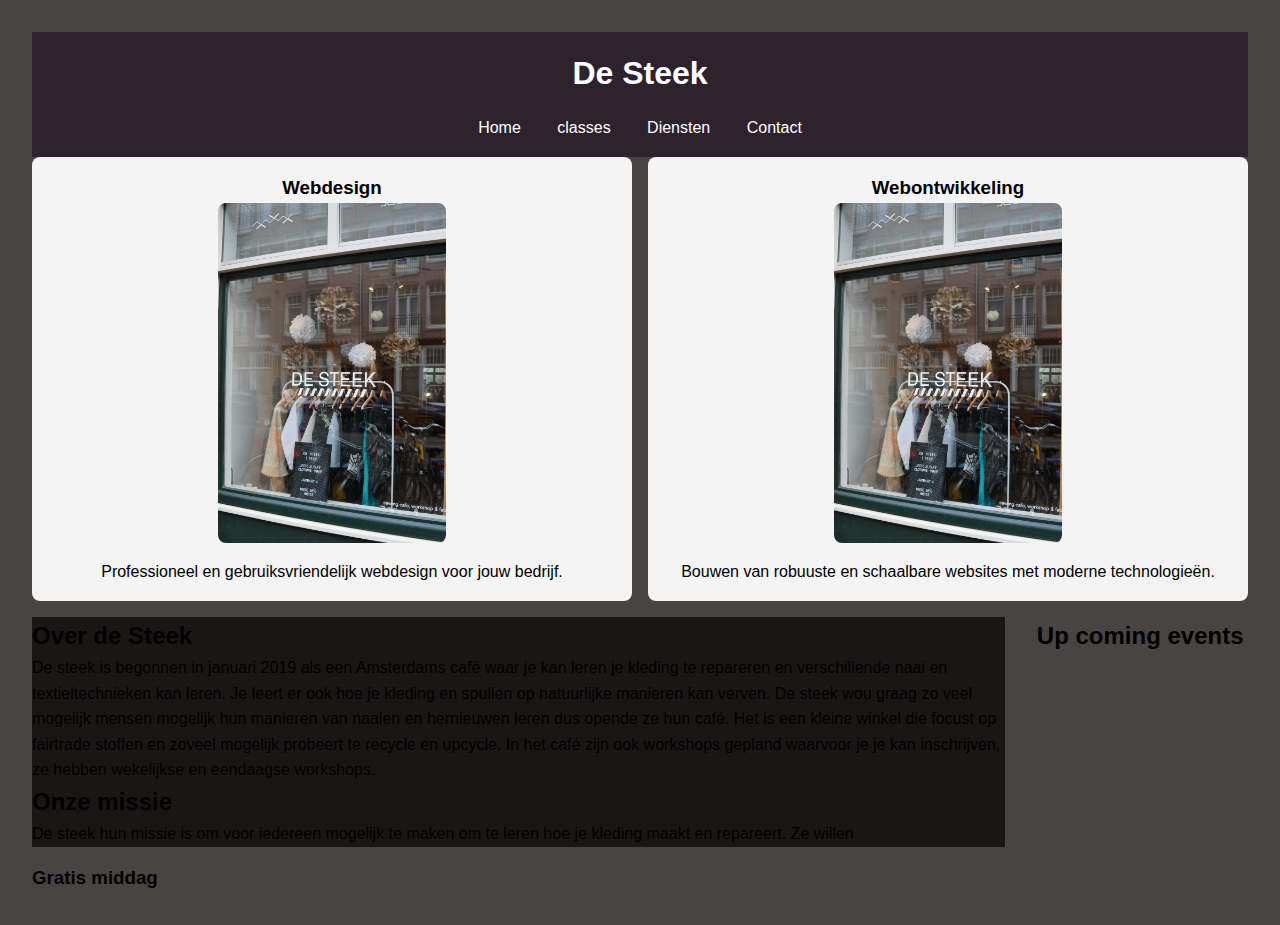
<file: index.html>
<!DOCTYPE html>
<html lang="en">

<head>
    <meta charset="UTF-8">
    <meta name="viewport" content="width=device-width, initial-scale=1.0">
    <title>De Steek</title>
    <link rel="stylesheet" href="stylesheet.css">
</head>

<body>
    <main>
        <header>
            <h1>De Steek</h1>
            <nav>
                <a href="index.html">Home</a>
                <a href="desteekclass.html">classes</a>
                <a href="services">Diensten</a>
                <a href="contact">Contact</a>
            </nav>
        </header>







        <div class="home-container">
            <div class="home-item medium">
                <h3>Webdesign</h3>
                <img src="images/de steek window.jpg"alt="Een foto van het raam van de winkel de Steek.">
                <p>Professioneel en gebruiksvriendelijk webdesign voor jouw bedrijf.</p>
            </div>

            <div class="home-item medium">
                <h3>Webontwikkeling</h3>
                <img src="images/de steek window.jpg"alt="Een foto van het raam van de winkel de Steek.">
                <p>Bouwen van robuuste en schaalbare websites met moderne technologieën.</p>
            </div>
            <div class="overons">
                <h2>Over de Steek</h2>
                <div>
                    <p>De steek is begonnen in januari 2019 als een Amsterdams café waar je kan leren je kleding te
                        repareren en
                        verschillende naai en textieltechnieken kan leren. Je leert er ook hoe je kleding en spullen op
                        natuurlijke
                        manieren kan verven. De steek wou graag zo veel mogelijk mensen mogelijk hun manieren van naaien
                        en
                        hernieuwen leren dus opende ze hun café. Het is een kleine winkel die focust op fairtrade
                        stoffen en
                        zoveel
                        mogelijk probeert te recycle en upcycle.
                        In het café zijn ook workshops gepland waarvoor je je kan inschrijven, ze hebben wekelijkse en
                        eendaagse
                        workshops.
                    </p>
                </div>
                <h2>Onze missie</h2>
                <p>De steek hun missie is om voor iedereen mogelijk te maken om te leren hoe je kleding maakt en
                    repareert.
                    Ze
                    willen
                </p>
            </div>
            <div class="Events"></div>
            <h2>Up coming events</h2>
            <h3>Gratis middag</h3>
        </div>
    </main>
</body>

</html>
</file>
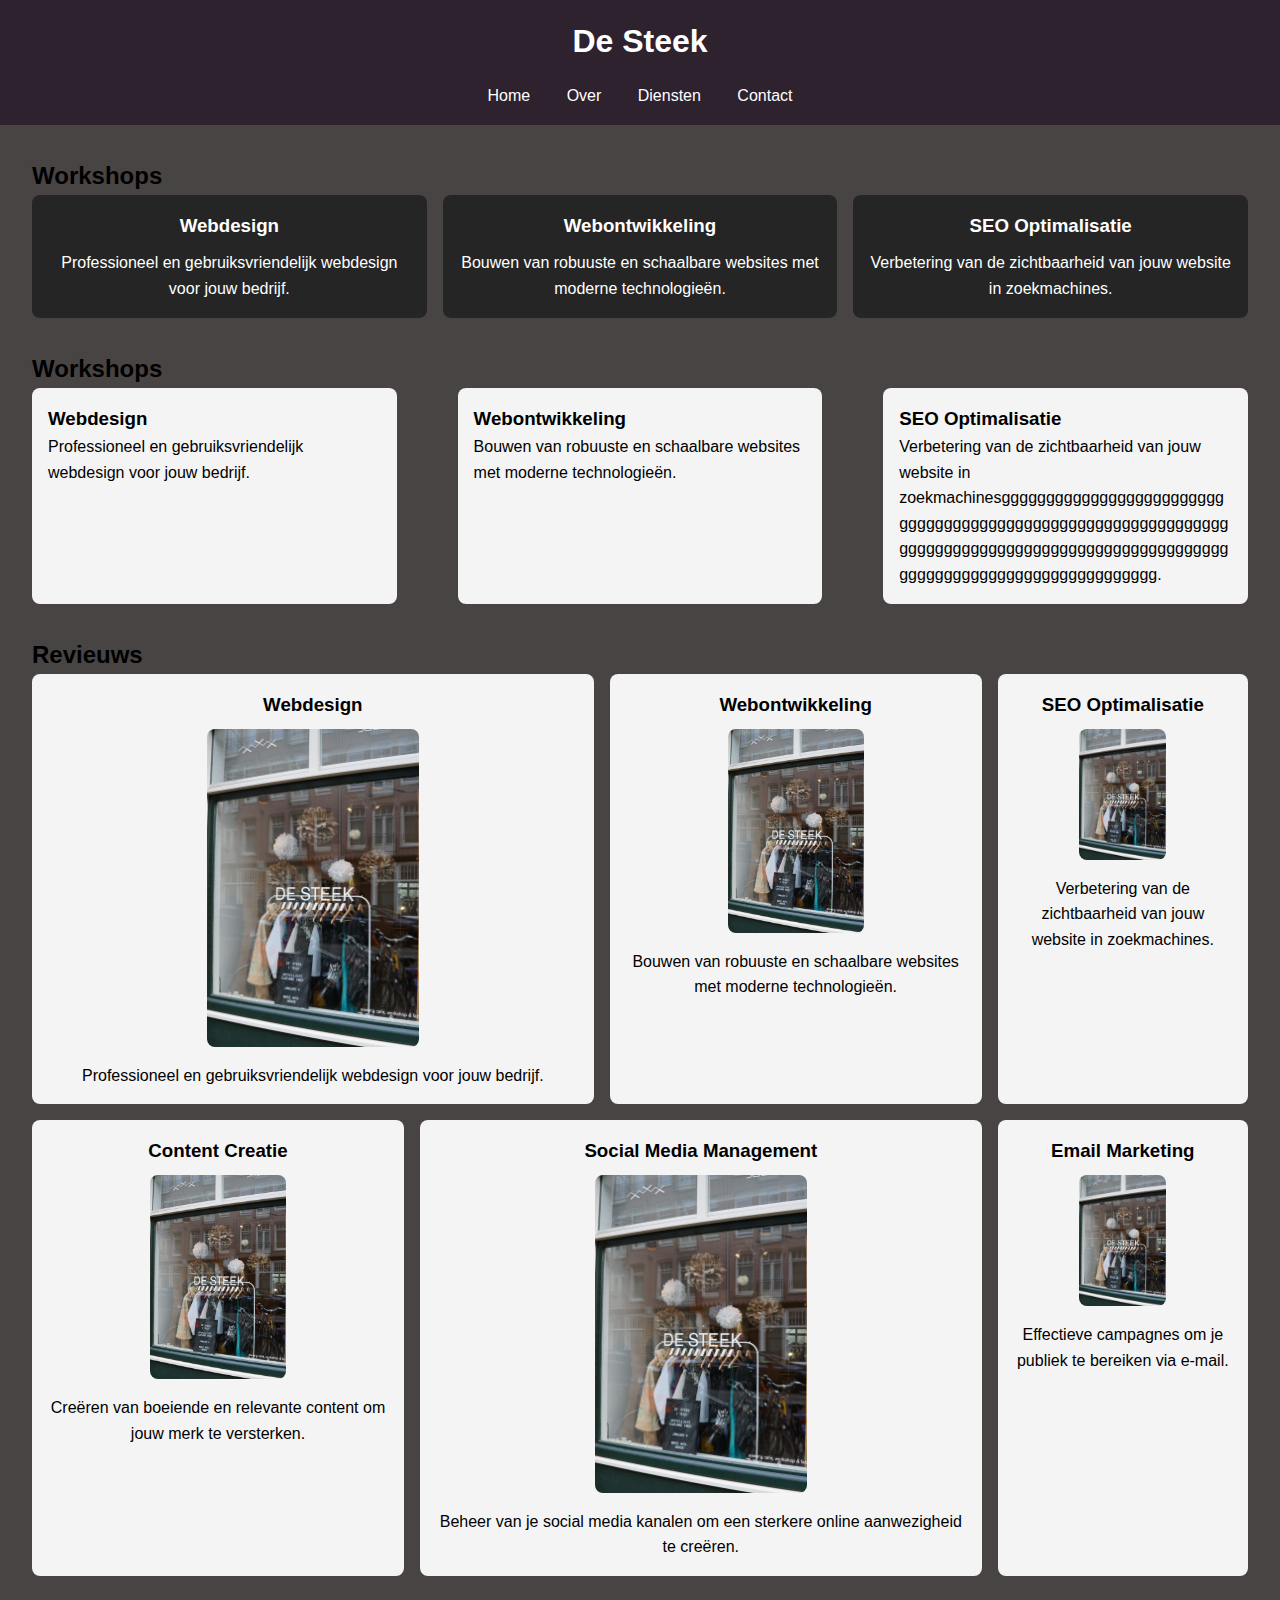
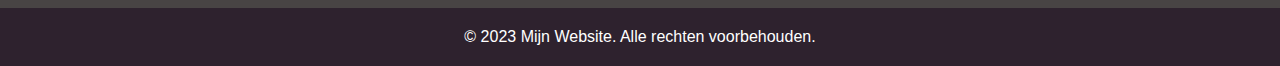
<file: desteekclass.html>
<!DOCTYPE html>
<html lang="nl">

<head>
    <meta charset="UTF-8">
    <meta name="viewport" content="width=device-width, initial-scale=1.0">
    <title>Flexbox Website</title>
    <link rel="stylesheet" href="stylesheet.css">
</head>

<body>

    <header>
        <h1>De Steek</h1>
        <nav>
            <a href="index.html">Home</a>
            <a href="about">Over</a>
            <a href="services">Diensten</a>
            <a href="contact">Contact</a>
        </nav>
    </header>



    <main>

        <section id="workshops">
            <h2>Workshops</h2>
            <div class="workshops-container">
                <div class="workshops-item">
                    <h3>Webdesign</h3>
                    <p>Professioneel en gebruiksvriendelijk webdesign voor jouw bedrijf.</p>
                </div>
                <div class="workshops-item">
                    <h3>Webontwikkeling</h3>
                    <p>Bouwen van robuuste en schaalbare websites met moderne technologieën.</p>
                </div>
                <div class="workshops-item">
                    <h3>SEO Optimalisatie</h3>
                    <p>Verbetering van de zichtbaarheid van jouw website in zoekmachines.</p>
                </div>
            </div>
        </section>


        <section id="events">
            <h2>Workshops</h2>
            <div class="events-container">
                <div class="events-item">
                    <h3>Webdesign</h3>
                    <p>Professioneel en gebruiksvriendelijk webdesign voor jouw bedrijf.</p>
                </div>
                <div class="events-item">
                    <h3>Webontwikkeling</h3>
                    <p>Bouwen van robuuste en schaalbare websites met moderne technologieën.</p>
                </div>
                <div class="events-item">
                    <h3>SEO Optimalisatie</h3>
                    <p>Verbetering van de zichtbaarheid van jouw website in
                        zoekmachinesgggggggggggggggggggggggggggggggggggggggggggggggggggggggggggggggggggggggggggggggggggggggggggggggggggggggggggggggggggggggggggggggg.
                    </p>
                </div>
            </div>
        </section>





        
            <h2>Revieuws</h2>
            <div class="services-container">
                <div class="service-item large">
                    <h3>Webdesign</h3>
                    <img src="images/de steek window.jpg"alt="Een foto van het raam van de winkel de Steek.">
                    <p>Professioneel en gebruiksvriendelijk webdesign voor jouw bedrijf.</p>
                </div>
                <div class="service-item medium">
                    <h3>Webontwikkeling</h3>
                    <img src="images/de steek window.jpg"alt="Een foto van het raam van de winkel de Steek.">
                    <p>Bouwen van robuuste en schaalbare websites met moderne technologieën.</p>
                </div>
                <div class="service-item small">
                    <h3>SEO Optimalisatie</h3>
                    <img src="images/de steek window.jpg"alt="Een foto van het raam van de winkel de Steek.">
                    <p>Verbetering van de zichtbaarheid van jouw website in zoekmachines.</p>
                </div>
                <div class="service-item medium">
                    <h3>Content Creatie</h3>
                    <img src="images/de steek window.jpg"alt="Een foto van het raam van de winkel de Steek.">
                    <p>Creëren van boeiende en relevante content om jouw merk te versterken.</p>
                </div>
                <div class="service-item large">
                    <h3>Social Media Management</h3>
                    <img src="images/de steek window.jpg"alt="Een foto van het raam van de winkel de Steek.">
                    <p>Beheer van je social media kanalen om een sterkere online aanwezigheid te creëren.</p>
                </div>
                <div class="service-item small">
                    <h3>Email Marketing</h3>
                    <img src="images/de steek window.jpg"alt="Een foto van het raam van de winkel de Steek.">
                    <p>Effectieve campagnes om je publiek te bereiken via e-mail.</p>
                </div>
            </div>
        
    </main>





    <footer>
        <p>© 2023 Mijn Website. Alle rechten voorbehouden.</p>
    </footer>

</body>

</html>
</file>
<file: stylesheet.css>
body {background: rgb(72, 68, 68);}

.overons {display: flex;
flex-direction: column;
width: 80%;
background-color: rgb(27, 22, 22);}

* {
    margin: 0;
    padding: 0;
    box-sizing: border-box;
}

body {
    font-family: Arial, sans-serif;
    line-height: 1.6;
    display: flex;
    flex-direction: column;
    min-height: 100vh;
}

/* Header */
header {
    background-color: #2e222e;
    color: #ffffff;
    padding: 1em;
    text-align: center;
}

header h1 {
    margin-bottom: 0.5em;
}

header nav a {
    color: #fff;
    margin: 0 1em;
    text-decoration: none;
}

header nav a:hover {
    text-decoration: underline;
}

/* Main */
main {
    flex: 1;
    padding: 2em;
}

section {
    margin-bottom: 2em;
}

.workshops-container {
    display: flex;
    justify-content: space-between;
    gap: 1em;
    word-wrap: break-word;

}

.workshops-item {
    flex: 1;
    background-color: #252525;
    padding: 1em;
    border-radius: 8px;
    text-align: center;
    color: #fff;
}

.workshops-item h3 {
    margin-bottom: 0.5em;
}

.events-container {display: flex;
    justify-content: space-between;
    gap: 1em;
    word-wrap: break-word;
}

.events-item {flex: 1;
    background-color: #f4f4f4;
    padding: 1em;
    border-radius: 8px;
    max-width: 30% ;
}

.services-container {
    display: flex;
    flex-wrap: wrap;
    gap: 1em;
}

.service-item {
    background-color: #f4f4f4;
    padding: 1em;
    border-radius: 8px;
    text-align: center;
}

.service-item img {
    width: 40%;
    height: auto;
    border-radius: 8px;
    margin-bottom: 0.5em;
}




.home-container {
    display: flex;
    flex-wrap: wrap;
    gap: 1em;
}

.home-item {
    background-color: #f4f4f4;
    padding: 1em;
    border-radius: 8px;
    text-align: center;
}

.home-item img {
    width: 40%;
    height: auto;
    border-radius: 8px;
    margin-bottom: 0.5em;
}

.large {
    flex: 2 1 45%;
}

.medium {
    flex: 1 1 30%;
}

.small {
    flex: 1 1 20%; 
}

.service-item h3 {
    margin-bottom: 0.5em;
}

/* Footer */
footer {
    background-color: #2e222e;
    color: #fff;
    text-align: center;
    padding: 1em;
}
</file>
